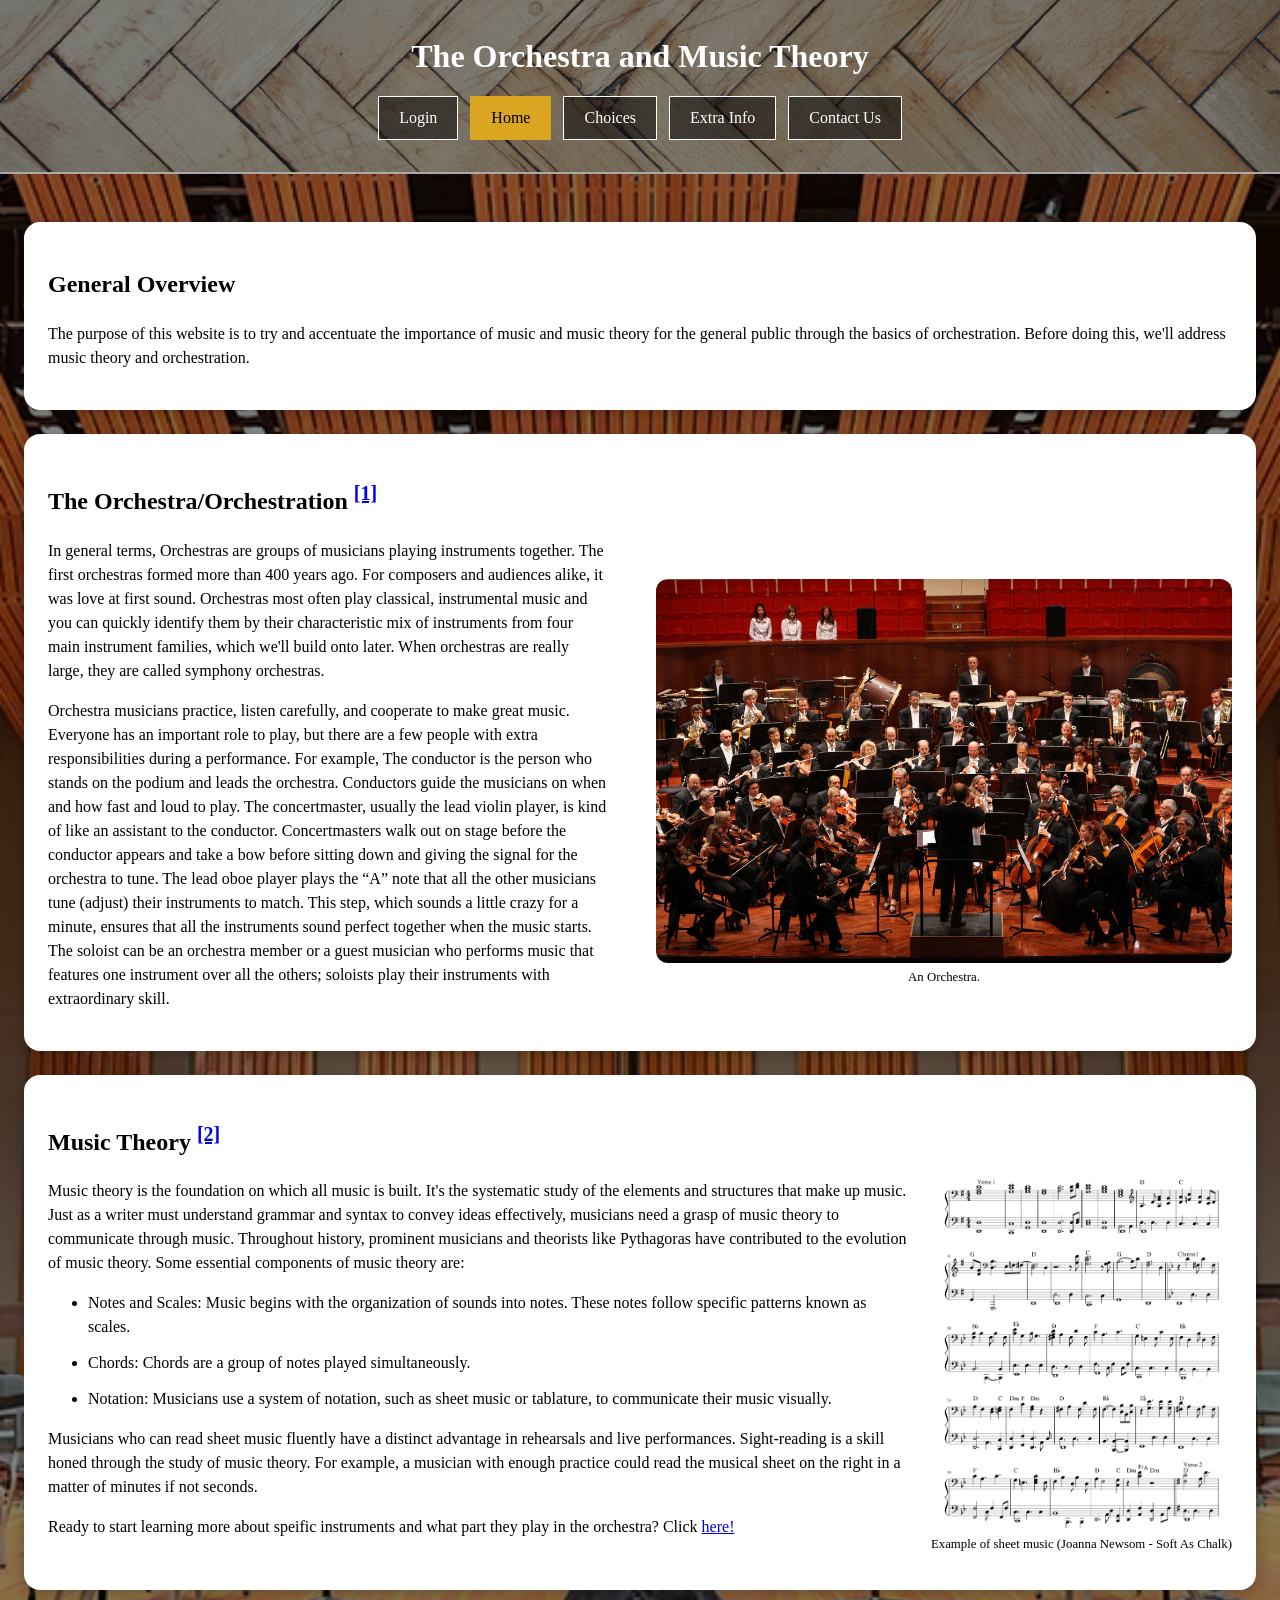
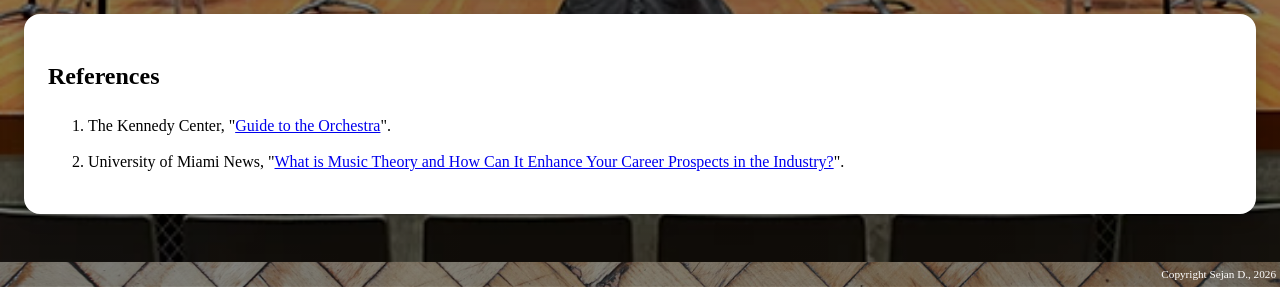
<file: index.html>
<!DOCTYPE html>
<html lang="en">
<head>
    <meta charset="UTF-8">
    <meta name="viewport" content="width=device-width, initial-scale=1.0">
    <meta name="Author" content="Sejan Dhakal">
    <title>Home Page</title>
    <link rel="stylesheet" href="css/style.css">
    <link rel="icon" type="image/x-icon" href="img/favicon.ico">
</head>
<body>
    <header class="site_header">
        <h1>The Orchestra and Music Theory</h1>
        <nav class="site_nav" aria-label="Main">
            <a href="login_page/index.html">Login</a>
            <a href="index.html" aria-current="page">Home</a>
            <a href="choices/index.html">Choices</a>
            <a href="extra_info/index.html">Extra Info</a>
            <a href="contact_page/index.html">Contact Us</a>
        </nav>
    </header>
    <main class="cards">
        <section class="card">
            <h2>General Overview</h2>
            <p>
                The purpose of this website is to try and accentuate the importance of music and music theory for
                the general public through the basics of orchestration. Before doing this, we'll address music theory 
                and orchestration.
            </p>
        </section>
        <section class="card">
            
            <h2>The Orchestra/Orchestration <sup><a href="#fn1" id="ref1" title="Jump to footnote">[1]</a></sup> </h2>
            <div class="img_box">
                <figure class="img_container">
                    <img src="img/orchestra.jpg" alt="A picture of an orchestra" class="range_img">
                    <figcaption>An Orchestra.</figcaption>
                </figure>
            </div>
            <p>
                In general terms, Orchestras are groups of musicians playing instruments together. The first orchestras formed 
                more than 400 years ago. For composers and audiences alike, it was love at first sound.  Orchestras most often 
                play classical, instrumental music and you can quickly identify them by their characteristic mix of instruments 
                from four main instrument families, which we'll build onto later. When orchestras are really large, they are called
                symphony orchestras.   
            </p>
            <p>
                Orchestra musicians practice, listen carefully, and cooperate to make great music. Everyone has an important 
                role to play, but there are a few people with extra responsibilities during a performance. For example, The conductor 
                is the person who stands on the podium and leads the orchestra. Conductors guide the musicians on when and how fast 
                and loud to play. The concertmaster, usually the lead violin player, is kind of like an assistant to the conductor. 
                Concertmasters walk out on stage before the conductor appears and take a bow before sitting down and giving the signal 
                for the orchestra to tune. The lead oboe player plays the “A” note that all the other musicians tune (adjust) their 
                instruments to match. This step, which sounds a little crazy for a minute, ensures that all the instruments sound perfect 
                together when the music starts. The soloist can be an orchestra member or a guest musician who performs music that features 
                one instrument over all the others; soloists play their instruments with extraordinary skill.
            </p>
        </section>
        <section class="card">
            
            <h2>Music Theory <sup><a href="#fn2" id="ref2" title="Jump to footnote">[2]</a></sup> </h2> 
            <figure class="img_container">
                <img src="img/sheetmusic.png" alt="An example of sheet music." class="seating_img">
                <figcaption>Example of sheet music (Joanna Newsom - Soft As Chalk)</figcaption>
            </figure>
            <p>
                Music theory is the foundation on which all music is built. It's the systematic study of the elements and structures that 
                make up music. Just as a writer must understand grammar and syntax to convey ideas effectively, musicians need a grasp of 
                music theory to communicate through music. Throughout history, prominent musicians and theorists like Pythagoras have 
                contributed to the evolution of music theory. Some essential components of music theory are:
            </p>
            <ul>
                <li>Notes and Scales: Music begins with the organization of sounds into notes. These notes follow specific patterns known as scales.</li>
                <li>Chords: Chords are a group of notes played simultaneously. </li>
                <li>Notation: Musicians use a system of notation, such as sheet music or tablature, to communicate their music visually.</li>
            </ul>
            <p>
                Musicians who can read sheet music fluently have a distinct advantage in rehearsals and live performances. Sight-reading is 
                a skill honed through the study of music theory. For example, a musician with enough practice could read the musical sheet on the
                right in a matter of minutes if not seconds.
            </p>
            <p>
                Ready to start learning more about speific instruments and what part they play in the orchestra? Click <a href="choices/index.html">here!</a>
            </p>
        </section>
        <section class="card">
            <h2>References</h2>
            <ol>
                <li id="fn1">The Kennedy Center, "<a href="https://www.kennedy-center.org/education/resources-for-educators/classroom-resources/media-and-interactives/media/music/guide-to-the-orchestra/">Guide to the Orchestra</a>".</li>
                <li id="fn2">University of Miami News, "<a href="https://news.miami.edu/uonline/stories/2023/10/what-is-music-theory.html">What is Music Theory and How Can It Enhance Your Career Prospects in the Industry?</a>".</li>
            </ol>
        </section>
    </main>
    <footer>
        Copyright Sejan D., 2026
    </footer>
</body>
</html>
</file>
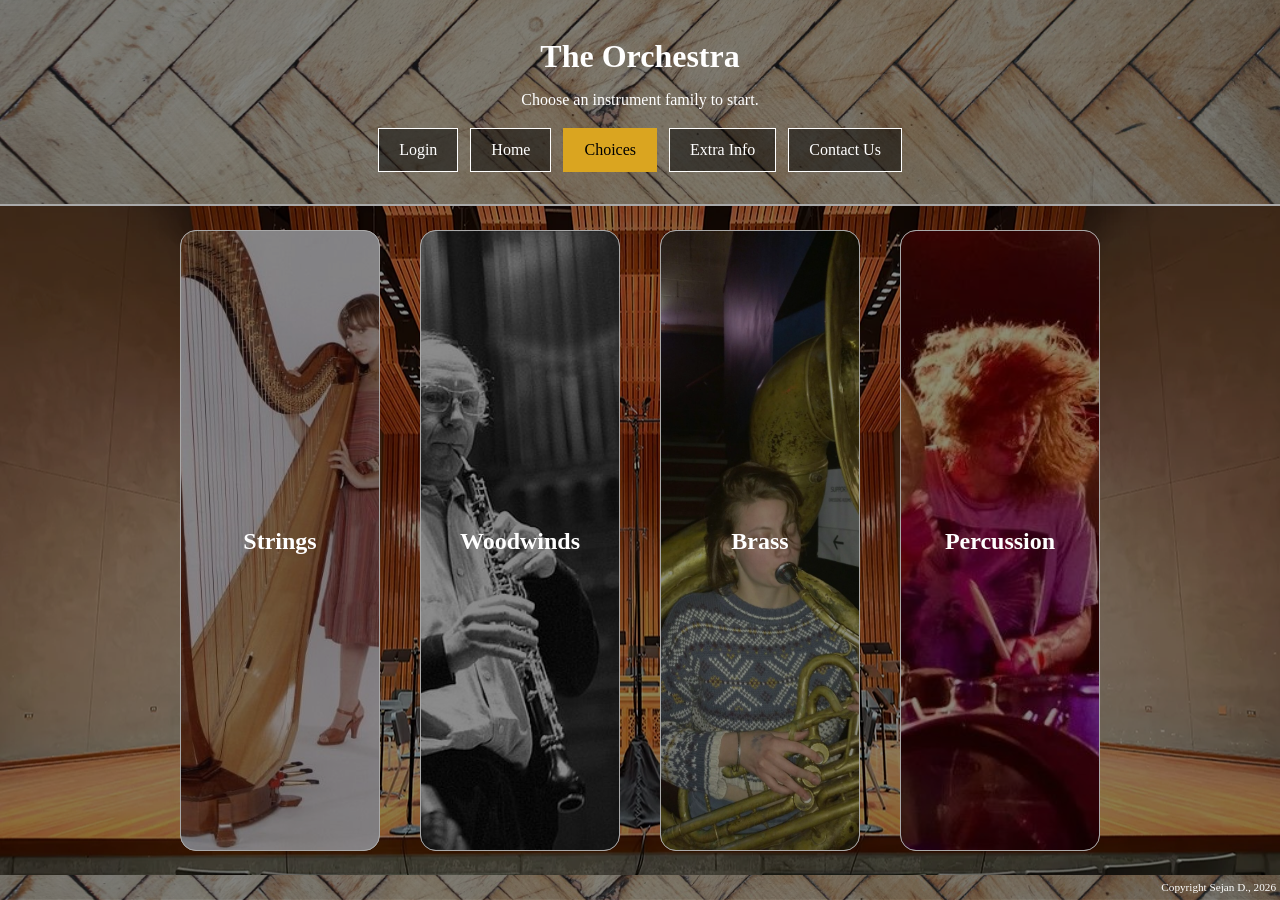
<file: choices/index.html>
<!DOCTYPE html>
<html lang="en">
<head>
    <meta charset="UTF-8">
    <meta name="viewport" content="width=device-width, initial-scale=1.0">
    <meta name="Author" content="Sejan Dhakal">
    <title>Choices</title>
    <link rel="stylesheet" href="../css/style.css">
    <link rel="icon" type="image/x-icon" href="../img/favicon.ico">
</head>
<body>
    <header class="site_header">
        <button type="button" id="back" class="back_button" hidden></button>
        <h1>The Orchestra</h1>
        <p id="prompt" tabindex="-1" aria-live="polite">Loading...</p>
        <nav class="site_nav" aria-label="Main">
            <a href="../login_page/index.html">Login</a>
            <a href="../index.html">Home</a>
            <a href="index.html" aria-current="page">Choices</a>
            <a href="../extra_info/index.html">Extra Info</a>
            <a href="../contact_page/index.html">Contact Us</a>
        </nav>
    </header>

    <main id="app">
        <noscript><p class="load_error">This page needs JavaScript to show the instrument choices.</p></noscript>
    </main>

    <footer>
        Copyright Sejan D., 2026
    </footer>

    <script src="../JS/scripts.js" defer></script>
</body>
</html>
</file>
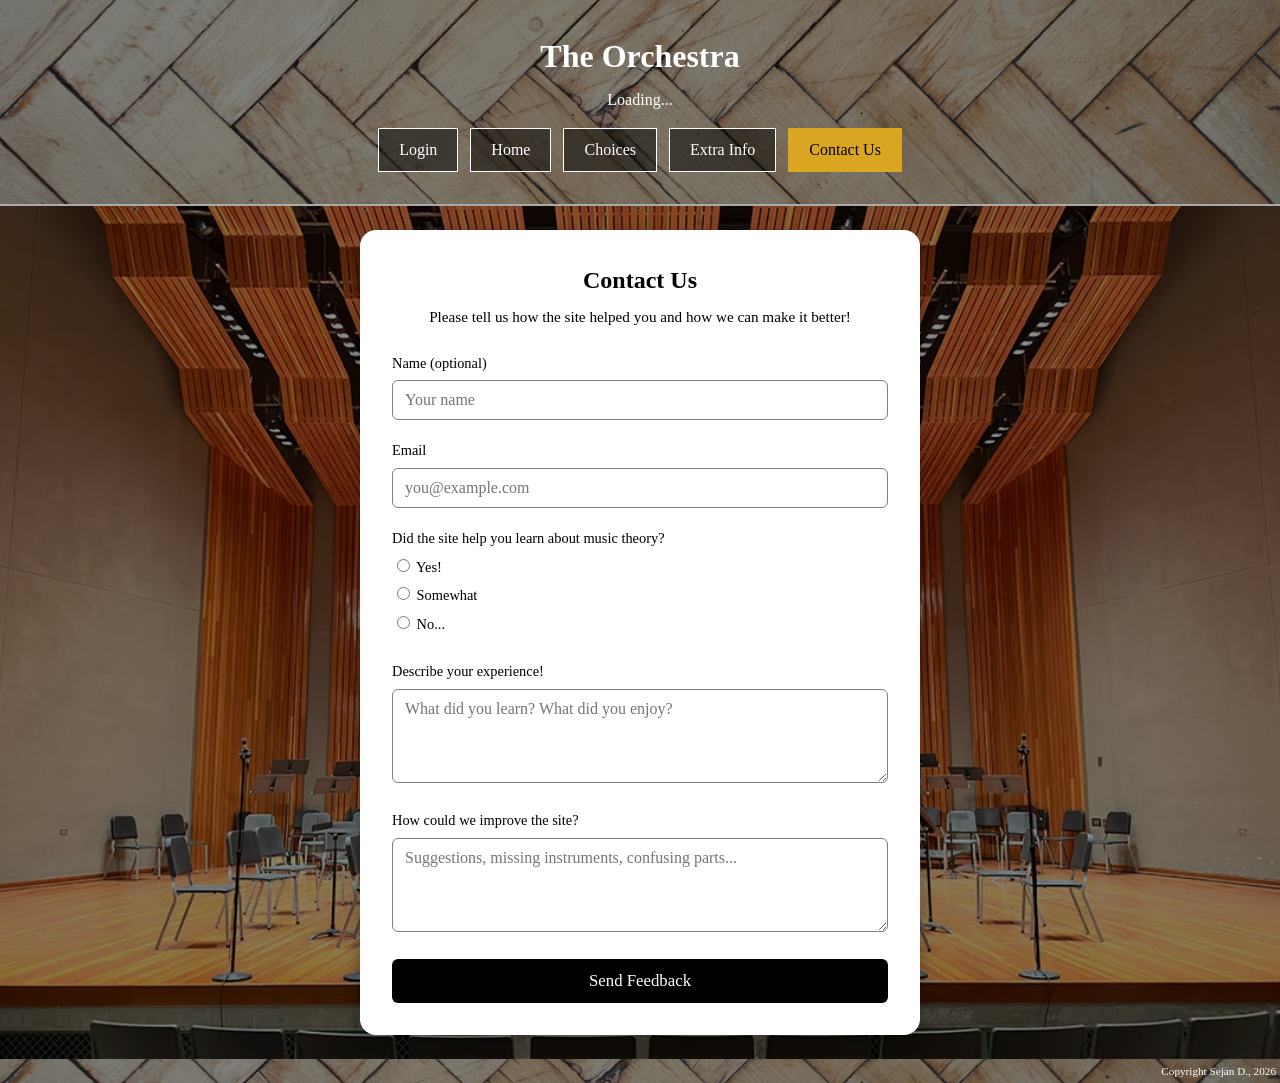
<file: contact_page/index.html>
<!DOCTYPE html>
<html lang="en">
<head>
    <meta charset="UTF-8">
    <meta name="viewport" content="width=device-width, initial-scale=1.0">
    <meta name="Author" content="Sejan Dhakal">
    <title>Login</title>
    <link rel="stylesheet" href="../css/style.css">

</head>
<body>
   <a class="back_button" href="../index.html">&larr; Back</a>
   <header class="site_header">
        <button type="button" id="back" class="back_button" hidden></button>
        <h1>The Orchestra</h1>
        <p id="prompt" tabindex="-1" aria-live="polite">Loading...</p>
        <nav class="site_nav" aria-label="Main">
            <a href="../login_page/index.html">Login</a>
            <a href="../index.html">Home</a>
            <a href="../choices/index.html">Choices</a>
            <a href="../extra_info/index.html">Extra Info</a>
            <a href="../contact_page/index.html"  aria-current="page">Contact Us</a>
        </nav>
    </header>
    <main class="contact">
        <form class="contact_form" action="#" method="get">
            <h2>Contact Us</h2>
            <p class="form_intro">Please tell us how the site helped you and how we can make it better!</p>

            <div class="form_field">
                <label for="name">Name (optional)</label>
                <input type="text" id="name" name="name" placeholder="Your name" autocomplete="name">
            </div>

            <div class="form_field">
                <label for="email">Email</label>
                <input type="email" id="email" name="email" placeholder="you@example.com" autocomplete="email" required>
            </div>

            <fieldset class="form_field">
                <legend>Did the site help you learn about music theory?</legend>
                <label class="choice"><input type="radio" name="helped" value="yes" required> Yes!</label>
                <label class="choice"><input type="radio" name="helped" value="some"> Somewhat</label>
                <label class="choice"><input type="radio" name="helped" value="no"> No...</label>
            </fieldset>

            <div class="form_field">
                <label for="experience">Describe your experience!</label>
                <textarea id="experience" name="experience" rows="4" placeholder="What did you learn? What did you enjoy?"></textarea>
            </div>

            <div class="form_field">
                <label for="improve">How could we improve the site?</label>
                <textarea id="improve" name="improve" rows="4" placeholder="Suggestions, missing instruments, confusing parts..."></textarea>
            </div>

            <div class="form_button">
                <input type="submit" value="Send Feedback">
            </div>
        </form>
    </main>
    <footer>
        Copyright Sejan D., 2026
    </footer>    
</body>
</html>
</file>
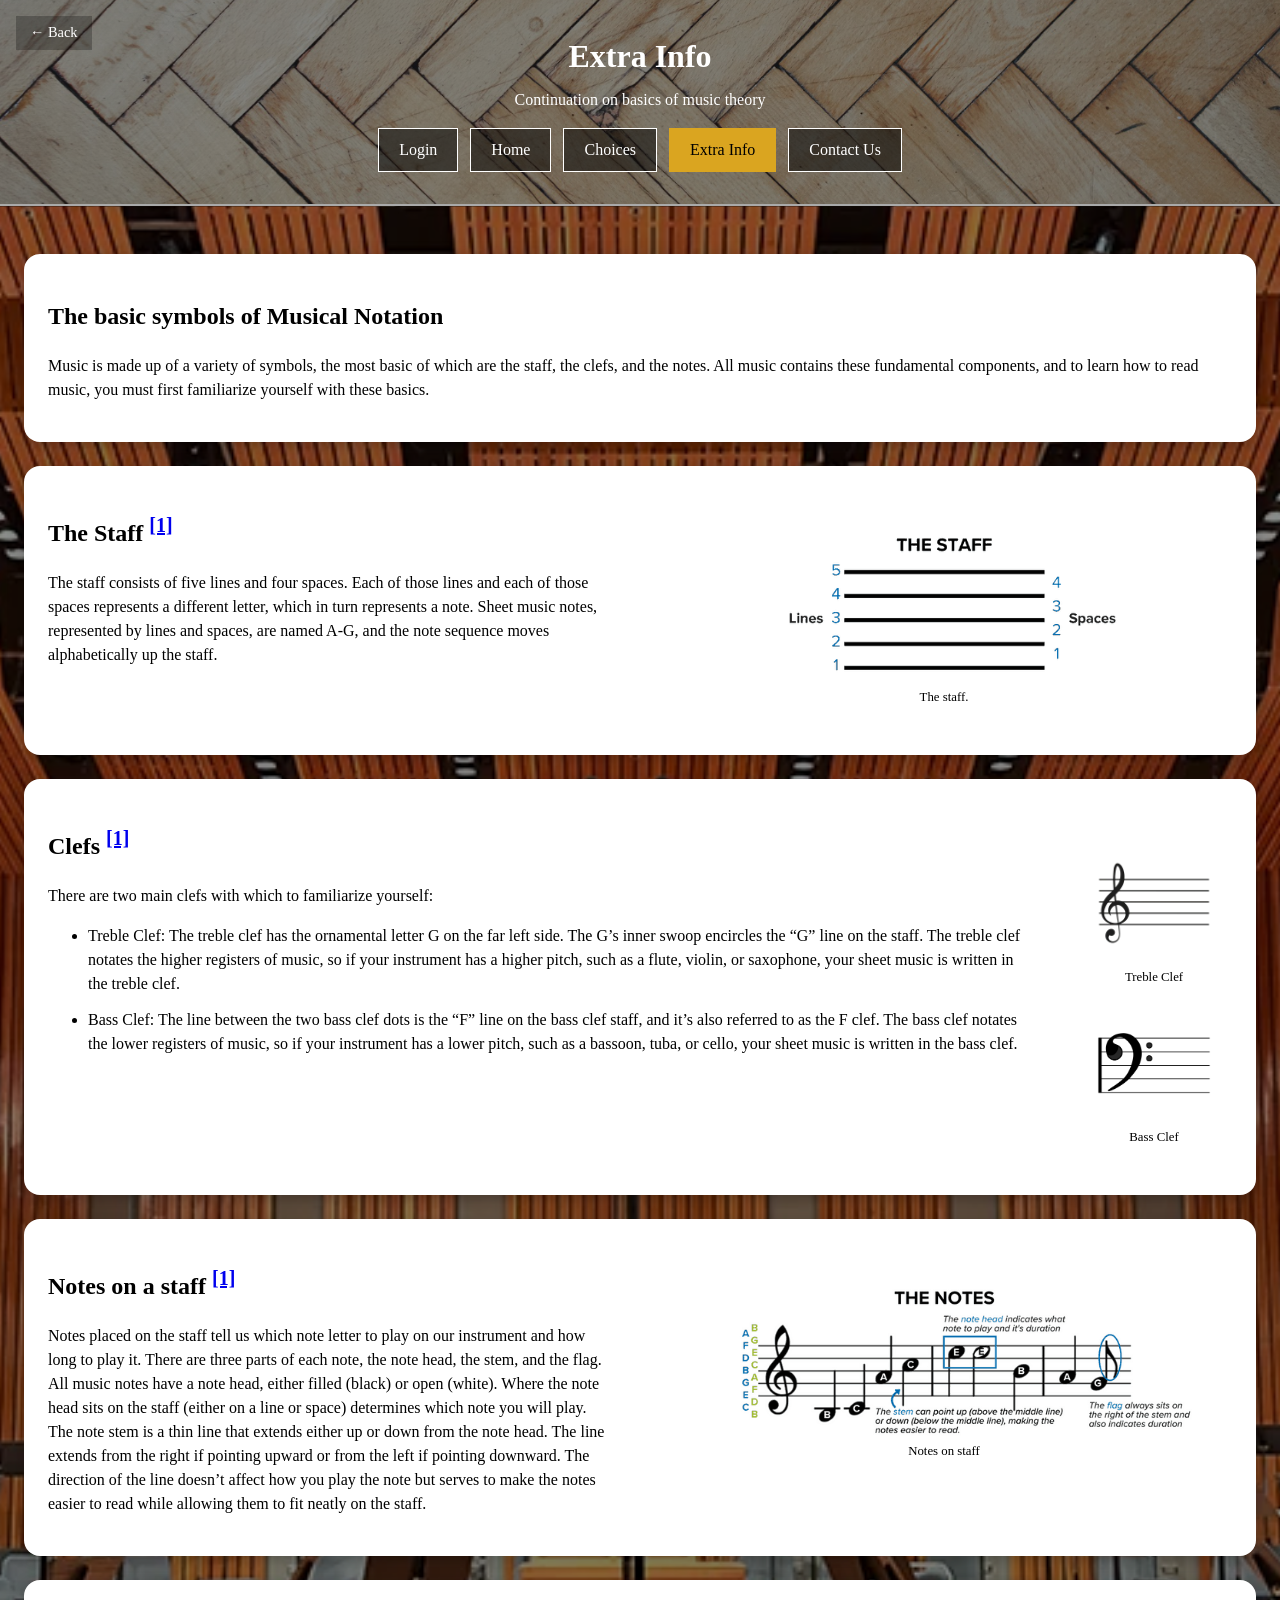
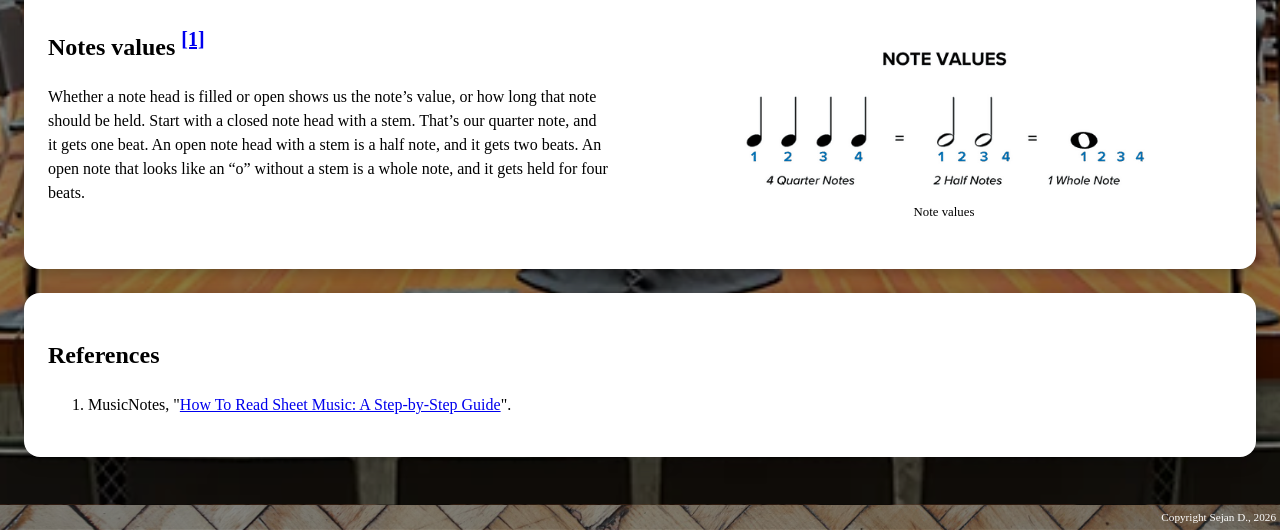
<file: extra_info/index.html>
<!DOCTYPE html>
<html lang="en">
<head>
    <meta charset="UTF-8">
    <meta name="viewport" content="width=device-width, initial-scale=1.0">
    <meta name="Author" content="Sejan Dhakal">
    <title>Extra Info</title>
    <link rel="stylesheet" href="../css/style.css">
    <link rel="icon" type="image/x-icon" href="../img/favicon.ico">
</head>
<body>
    <header class="site_header">
        <a class="back_button" href="../index.html">&larr; Back</a>
        <h1>Extra Info</h1>
        <p>Continuation on basics of music theory</p>
        <nav class="site_nav" aria-label="Main">
            <a href="../login_page/index.html">Login</a>
            <a href="../index.html">Home</a>
            <a href="../choices/index.html">Choices</a>
            <a href="../extra_info/index.html" aria-current="page">Extra Info</a>
            <a href="../contact_page/index.html">Contact Us</a>
        </nav>
    </header>
    <main class="cards">
        <section class="card">
            <h2>The basic symbols of Musical Notation</h2>
            <p>
                Music is made up of a variety of symbols, the most basic of which are the staff, the clefs, and the notes. 
                All music contains these fundamental components, and to learn how to read music, you must first familiarize 
                yourself with these basics.
            </p>
        </section>
        <section class="card">
            <div class="img_box">
                <figure class="img_container">
                    <img src="../img/staff.png" alt="An image of the musical staff" class="range_img">
                    <figcaption>The staff.</figcaption>
                </figure>
            </div>
            <h2>The Staff <sup><a href="#fn1" id="ref1" title="Jump to footnote">[1]</a></sup></h2>
            <p>
                The staff consists of five lines and four spaces. Each of those lines and each of those spaces represents a 
                different letter, which in turn represents a note. Sheet music notes, represented by lines and spaces, are 
                named A-G, and the note sequence moves alphabetically up the staff.
            </p>
        </section>
        <section class="card">
            <div class="img_box clef_box">
                <figure class="img_container">
                    <img src="../img/treble_clef.webp" alt="The treble clef" class="clef_pair_img">
                    <figcaption>Treble Clef</figcaption>
                </figure>
                <figure class="img_container">
                    <img src="../img/bass_clef.png" alt="The bass clef" class="clef_pair_img">
                    <figcaption>Bass Clef</figcaption>
                </figure>
            </div>
            <h2>Clefs <sup><a href="#fn1" id="ref2" title="Jump to footnote">[1]</a></sup></h2>
            <p>
                There are two main clefs with which to familiarize yourself:
            </p>
            <ul>
                <li>Treble Clef: The treble clef has the ornamental letter G on the far left side. The G’s inner swoop 
                        encircles the “G” line on the staff. The treble clef notates the higher registers of music, so if your 
                        instrument has a higher pitch, such as a flute, violin, or saxophone, your sheet music is written in the 
                        treble clef.</li>
                <li>Bass Clef: The line between the two bass clef dots is the “F” line on the bass clef staff, and it’s also 
                        referred to as the F clef. The bass clef notates the lower registers of music, so if your instrument has 
                        a lower pitch, such as a bassoon, tuba, or cello, your sheet music is written in the bass clef.</li>
            </ul>
        </section>
        <section class="card">
            <div class="img_box">
                <figure class="img_container">
                    <img src="../img/notesonstaff.png" alt="Notes on a musical staff" class="range_img">
                    <figcaption>Notes on staff</figcaption>
                </figure>
            </div>
            <h2>Notes on a staff <sup><a href="#fn1" id="ref3" title="Jump to footnote">[1]</a></sup></h2>
            <p>
                Notes placed on the staff tell us which note letter to play on our instrument and how long to play it. There are three 
                parts of each note, the note head, the stem, and the flag. All music notes have a note head, either filled (black) or 
                open (white). Where the note head sits on the staff (either on a line or space) determines which note you will play.
                The note stem is a thin line that extends either up or down from the note head. The line extends from the right if pointing 
                upward or from the left if pointing downward. The direction of the line doesn’t affect how you play the note but serves 
                to make the notes easier to read while allowing them to fit neatly on the staff. 
            </p>
        </section>
        <section class="card">
            <div class="img_box">
                <figure class="img_container">
                    <img src="../img/notevalues.png" alt="Different notes and their values" class="range_img">
                    <figcaption>Note values</figcaption>
                </figure>
            </div>
            <h2>Notes values <sup><a href="#fn1" id="ref4" title="Jump to footnote">[1]</a></sup></h2>
            <p>
                Whether a note head is filled or open shows us the note’s value, or how long that note should be held. Start with a 
                closed note head with a stem. That’s our quarter note, and it gets one beat. An open note head with a stem is a half 
                note, and it gets two beats. An open note that looks like an “o” without a stem is a whole note, and it gets held for 
                four beats. 
            </p>
        </section>
        <section class="card">
            <h2>References</h2>
            <ol>
                <li id="fn1">MusicNotes, "<a href="https://www.musicnotes.com/blog/how-to-read-sheet-music/">How To Read Sheet Music: A Step-by-Step Guide</a>".</li>
            </ol>
        </section>
    </main>
    <footer>
        Copyright Sejan D., 2026
    </footer>
</body>
</html>
</file>
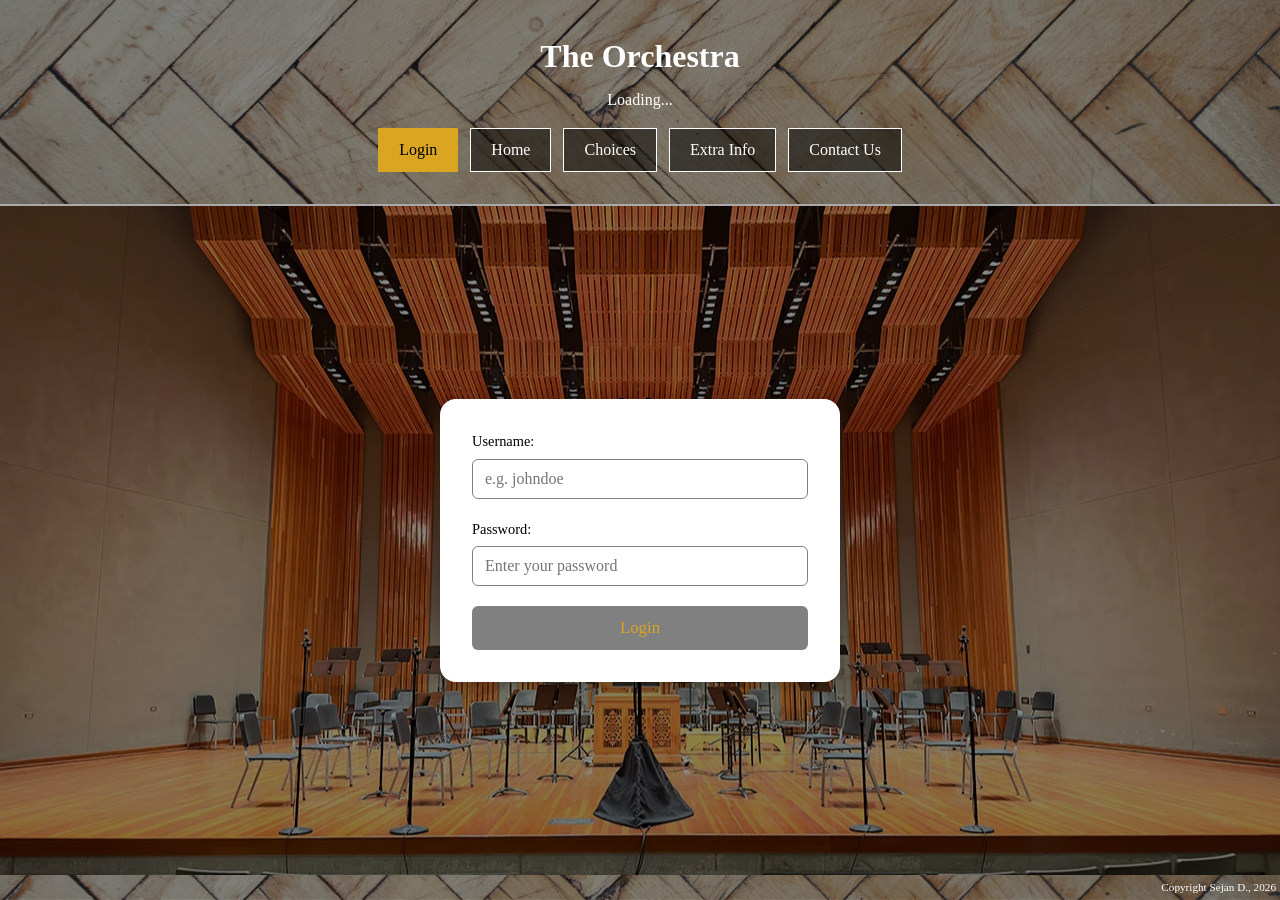
<file: login_page/index.html>
<!DOCTYPE html>
<html lang="en">
<head>
    <meta charset="UTF-8">
    <meta name="viewport" content="width=device-width, initial-scale=1.0">
    <meta name="Author" content="Sejan Dhakal">
    <title>Login</title>
    <link rel="stylesheet" href="../css/style.css">

</head>
<body>
   <a class="back_button" href="../index.html">&larr; Back</a>
   <header class="site_header">
        <button type="button" id="back" class="back_button" hidden></button>
        <h1>The Orchestra</h1>
        <p id="prompt" tabindex="-1" aria-live="polite">Loading...</p>
        <nav class="site_nav" aria-label="Main">
            <a href="../login_page/index.html" aria-current="page">Login</a>
            <a href="../index.html">Home</a>
            <a href="../choices/index.html">Choices</a>
            <a href="../extra_info/index.html">Extra Info</a>
            <a href="../contact_page/index.html">Contact Us</a>
        </nav>
    </header>
    <main class="login">
         <form class="login_form" action="POST" method="get">
            <div class="login_box">
               <label for="username">Username:</label>
               <input type="text" name="username" id="username" placeholder="e.g. johndoe" required>
            </div>
            <div class="login_box">
               <label for="password">Password:</label>
               <input type="password" name="password" id="password" placeholder="Enter your password" required>
            </div>

            <div class="login_button">
               <input type="submit" value="Login">
            </div>
         </form>
      </main>
    <footer>
        Copyright Sejan D., 2026
    </footer>    
</body>
</html>
</file>
<file: css/style.css>
* {
    box-sizing: border-box;
}
body {
    margin: 0;
    font-family: Georgia, 'Times New Roman', serif;
    line-height: 1.5;
    color: white;
    display: flex;
    flex-direction: column;
    min-height: 100vh;
}

.login {
    flex: 1;
    display: flex;
    justify-content: center;
    align-items: center;
    padding: 24px;
}

.login_form {
    width: 100%;
    max-width: 400px;
    padding: 32px;
    background: white;
    color: black;
    border-radius: 16px;
    box-shadow: 0 4px 16px rgba(0, 0, 0, 0.25);
}

.login_form h1 {
    margin: 0 0 24px;
    text-align: center;
}

.login_box {
    margin-bottom: 20px;
}

.login_box label {
    display: block;
    margin-bottom: 6px;
    font-size: 0.9rem;
}

.login_box input {
    width: 100%;
    padding: 10px 12px;
    font-family: inherit;
    font-size: 1rem;
    border: 1px solid gray;
    border-radius: 6px;
}
.login_box input:focus{
    outline: none;
    border-color: goldenrod;
    box-shadow: 0 0 0 3px rgba(0, 0, 0, 0.35);
}

.login_button input {
    width: 100%;
    padding: 12px;
    font-family: inherit;
    font-size: 1.05rem;
    color: goldenrod;
    background: gray;
    border: none;
    border-radius: 6px;
    cursor: pointer;
}

.login_button input:hover{
    background: #000;
}

main {
    background-image: linear-gradient(rgba(0,0,0,0.45), rgba(0,0,0,0.45)) , url(../img/main_bck.webp);
    background-size: cover;
    background-position: center;
}

.site_header{
    position: relative;
    text-align: center;
    padding: 32px 16px;
    border-bottom: 2px solid darkgray;
    background-image: linear-gradient(rgba(0,0,0,0.45), rgba(0,0,0,0.45)) , url(../img/header.jpg);
    background-size: cover;
    background-position: center;
}

.site_nav{
    display: flex;
    flex-wrap: wrap;
    justify-content: center;
    gap: 12px;
    margin-top: 16px;
}
.site_nav a {
    padding: 8px 20px;
    color: white;
    text-decoration: none;
    background: rgba(0, 0, 0, 0.5);
    border: 1px solid white;
    transition: background 0.2s;
}

.site_nav a:hover{
    background: rgba(0, 0, 0, 0.8);
}

.site_nav a[aria-current="page"] {
    background: goldenrod;
    color: black;
    border-color: goldenrod;
}

.site_nav a:focus-visible {
    outline: 3px solid goldenrod;
    outline-offset: 2px;
}

.back_button{
    position: absolute;
    top: 16px;
    left: 16px;
    padding: 6px 14px;
    color: white;
    text-decoration: none;
    background: rgba(0, 0, 0, 0.25);
    border: 1px;
    font-size: 0.9rem;
}
.site_header h1 {
    margin: 0 0 8px;
}

.site_header p {
    margin: 0;
}

.families {
    flex: 1;
    display: flex;
    flex-direction: row;
    justify-content: center;
    gap: 40px;
    padding: 24px;
}
.family{
    flex: 0 1 200px;                 
    padding: 16px;
    border: 1px solid darkgray;
    border-radius: 16px;
    text-align: center;
    text-decoration: none;
    color: white;
    display: flex;
    flex-direction: column;
    justify-content: center;
    align-items: center; 
}

/* .family ul {
    list-style: none;
    margin: 0;
    padding: 0;
} */

.strings {
    background-image: linear-gradient(rgba(0,0,0,0.45), rgba(0,0,0,0.45)), url('../img/strings_bck.jpg');
    background-size: cover;
    background-position: center;
}
.woodwinds {
    background-image: linear-gradient(rgba(0,0,0,0.45), rgba(0,0,0,0.45)), url('../img/woodwinds_bck.jpg');
    background-size: cover;
    background-position: center;
}
.brass {
    background-image: linear-gradient(rgba(0,0,0,0.45), rgba(0,0,0,0.45)), url('../img/brass_bck.jpg');
    background-size: cover;
    background-position: center;
}
.percussion {
    background-image: linear-gradient(rgba(0,0,0,0.45), rgba(0,0,0,0.45)), url('../img/percussion_bck.jpg');
    background-size: cover;
    background-position: center;
}

.violin {
    background-image: linear-gradient(rgba(0,0,0,0.45), rgba(0,0,0,0.45)), url('../img/violin_bck.jpg');
    background-size: cover;
    background-position: center;
}
.harp {
    background-image: linear-gradient(rgba(0,0,0,0.45), rgba(0,0,0,0.45)), url('../img/harp_bck.jpg');
    background-size: cover;
    background-position: center;
}
.guitar {
    background-image: linear-gradient(rgba(0,0,0,0.45), rgba(0,0,0,0.45)), url('../img/guitar_bck.jpg');
    background-size: cover;
    background-position: center;
}
.cello {
    background-image: linear-gradient(rgba(0,0,0,0.45), rgba(0,0,0,0.45)), url('../img/cello_bck.jpg');
    background-size: cover;
    background-position: center;
}

.flute {
    background-image: linear-gradient(rgba(0,0,0,0.45), rgba(0,0,0,0.45)), url('../img/flute_bck.jpg');
    background-size: cover;
    background-position: center;
}
.clarinet {
    background-image: linear-gradient(rgba(0,0,0,0.45), rgba(0,0,0,0.45)), url('../img/clarinet_bck.jpg');
    background-size: cover;
    background-position: center;
}
.saxophone {
    background-image: linear-gradient(rgba(0,0,0,0.45), rgba(0,0,0,0.45)), url('../img/sax_bck.jpg');
    background-size: cover;
    background-position: center;
}
.oboe {
    background-image: linear-gradient(rgba(0,0,0,0.45), rgba(0,0,0,0.45)), url('../img/oboe_bck.jpg');
    background-size: cover;
    background-position: center;
}

.cornet {
    background-image: linear-gradient(rgba(0,0,0,0.45), rgba(0,0,0,0.45)), url('../img/cornet_bck.jpg');
    background-size: cover;
    background-position: center;
}
.flugelhorn {
    background-image: linear-gradient(rgba(0,0,0,0.45), rgba(0,0,0,0.45)), url('../img/flugelhorn_bck.jpg');
    background-size: cover;
    background-position: center;
}
.trombone {
    background-image: linear-gradient(rgba(0,0,0,0.45), rgba(0,0,0,0.45)), url('../img/trombone_bck.jpg');
    background-size: cover;
    background-position: center;
}
.tuba {
    background-image: linear-gradient(rgba(0,0,0,0.45), rgba(0,0,0,0.45)), url('../img/tuba_bck.jpg');
    background-size: cover;
    background-position: center;
}

.bass_drum {
    background-image: linear-gradient(rgba(0,0,0,0.45), rgba(0,0,0,0.45)), url('../img/bassdrum_bck.jpg');
    background-size: cover;
    background-position: center;
}
.timpani{
    background-image: linear-gradient(rgba(0,0,0,0.45), rgba(0,0,0,0.45)), url('../img/timpani_bck.jpg');
    background-size: cover;
    background-position: center;
}
.triangle {
    background-image: linear-gradient(rgba(0,0,0,0.45), rgba(0,0,0,0.45)), url('../img/triangle_bck.jpg');
    background-size: cover;
    background-position: center;
}
.xylophone {
    background-image: linear-gradient(rgba(0,0,0,0.45), rgba(0,0,0,0.45)), url('../img/xylophone_bck.jpg');
    background-size: cover;
    background-position: center;
}

.cards {
    flex: 1;
    padding: 24px;
}
.card{
    background: white;
    color: black;
    max-width: 1500px;
    margin: 24px auto;
    padding: 24px;
    border-radius: 16px;
    box-shadow: 0 4px 16px rgba(0, 0, 0, 0.25);
    display: flow-root;
}

.img_box {
    float: right;
    width: 600px;
    max-width: 100%;
    margin: 40px 0 12px 24px;
    display: flex;
    flex-direction: column;
    align-items: center;
    gap: 4px;
}

.clef_box{
    width: 180px;
    gap: 4px;
}

.clef_pair_img {
    display: block;
    width: 120px;
    height: 120px;
    object-fit: contain;
    border-radius: 4px;
}

.img_container {
    float: right;
    margin: 0 0 12px 24px;
}
.instrument_img{
    display: block;
    width: 220px;
    height: auto;
    border-radius: 12px;
}

.range_img {
    display: block;
    width: 100%;
    max-width: 600px;
    height: auto;
    border-radius: 12px;
}

.clef_img {
    display: block;
    width: 200px;
    height: auto;
    border-radius: 12px;
}
.seating_img{
    display: block;
    width: 300px;
    height: auto;
    border-radius: 12px;
}

.img_container figcaption{
    margin-top: 6px;
    font-size: 0.8rem;
    line-height: 1.4;
    color: black;
    text-align: center;
}
.songs {
    display: flex;
    flex-direction: row;
    flex-wrap: wrap;
    justify-content: center;
    gap: 24px;
}
.song {
    flex: 0 1 200px;
    margin: 0;
    text-align: center;
}
.song a{
    display: block;
}

.song_img {
    display: block;
    width: 100%;
    aspect-ratio: 1 / 1;
    object-fit: cover;
    border-radius: 12px;
    box-shadow: 0 2px 8px rgba(0, 0, 0, 0.3);
    transition: transform 0.2s;
}

.piece_img:hover,
.piece a:focus-visible .piece_img {
    transform: scale(1.04);
}
.piece figcaption {
    margin-top: 8px;
    font-size: 0.85rem;
    line-height: 1.4;
}
.contact{
    flex: 1;
    display: flex;
    justify-content: center;
    align-items: center;
    padding: 24px;
}

.contact_form {
    width: 100%;
    max-width: 560px;
    padding: 32px;
    background: white;
    color: black;
    border-radius: 16px;
    box-shadow: 0 4px 16px rgba(0, 0, 0, 0.25);
}
.contact_form h2 {
    margin: 0 0 8px;
    text-align: center;
}

.form_intro {
    margin: 0 0 24px;
    text-align: center;
    font-size: 0.95rem;
}

.form_field {
    margin: 0 0 20px;
    padding: 0;
    border: none;
}

.form_field label,
.form_field legend{
    display: block;
    margin-bottom: 6px;
    padding: 0;
    font-size: 0.9rem;
}
.form_field input[type="text"],
.form_field input[type="email"],
.form_field textarea {
    width: 100%;
    padding: 10px 12px;
    font-family: inherit;
    font-size: 1rem;
    border: 1px solid gray;
    border-radius: 6px;
}
.form_field textarea {
    resize: vertical;
}

.form_field input:focus,
.form_field textarea:focus {
    outline: none;
    border-color: goldenrod;
    box-shadow: 0 0 0 3px rgba(0, 0, 0, 0.35);
}

.choice {
    display: flex;
    align-items: center;
    gap: 8px;
    margin-bottom: 4px;
    font-size: 1rem;
}

.form_button input{
    width: 100%;
    padding: 12px;
    font-family: inherit;
    font-size: 1.05rem;
    color: white;
    background: black;
    border: none;
    border-radius: 6px;
    cursor: pointer;
}
.card li{ 
    margin-bottom: 12px; 
}
.form_button input:hover {
    background: #000;
}
footer {
    padding: 4px 4px;
    font-size: 0.7rem;
    text-align: right;
    color: white;
    background-image: linear-gradient(rgba(0,0,0,0.45), rgba(0,0,0,0.45)), url('../img/header.jpg');
    background-size: cover;
    background-position: center;
    /* background: rgb(0, 0, 0); */
}

#app { 
    flex: 1; display: flex; flex-direction: column; 
}
#prompt:focus { 
    outline: none; 
}

button.family { 
    font: inherit; cursor: pointer; min-height: 88px; transition: transform 0.2s; 
}
.family_name { 
    font-size: 1.5rem; font-weight: bold; 
}
button.family:active { 
    transform: scale(0.97); 
} 
button.family:focus-visible { 
    outline: 3px solid goldenrod; outline-offset: 3px; 
}

@media (hover: hover) {
    button.family:hover { transform: scale(1.03); }
    .song a:hover .song_img { transform: scale(1.04); }
}
.song a:active .song_img,
.song a:focus-visible .song_img { 
    transform: scale(1.04); 
}
.song figcaption { 
    margin-top: 8px; font-size: 0.85rem; line-height: 1.4; 
}

button.back_button { 
    font: inherit; font-size: 1rem; min-height: 44px; min-width: 44px; border: 1px solid white; cursor: pointer; 
}
.site_nav a{ 
    display: inline-flex; align-items: center; min-height: 44px; }


.next_steps { 
    display: flex; flex-wrap: wrap; gap: 12px; 
}
.action_button {
    display: inline-flex; align-items: center; justify-content: center;
    min-height: 44px; padding: 10px 20px;
    font: inherit; color: goldenrod; background: #333;
    border: none; border-radius: 6px; text-decoration: none; cursor: pointer;
}
.action_button:hover, .action_button:active { 
    background: #000; 
}
.action_button:focus-visible { 
    outline: 3px solid goldenrod; outline-offset: 2px; 
}

.status_message{ 
    margin: auto; padding: 24px; text-align: center; 
}

.visually_hidden {
    position: absolute; width: 1px; height: 1px; margin: -1px; padding: 0;
    overflow: hidden; clip: rect(0 0 0 0); white-space: nowrap; border: 0;
}

@media (max-width: 700px) {
    .site_header { 
        padding-top: 72px; 
    }
}

@media (max-width: 700px) {
    .families {
        flex-direction: column;
    }
}
@media (max-width: 800px){
    .card > .img_container {
        float: none;
        width: fit-content;
        max-width: 100%;
        margin: 0 auto 16px;
    }
    .img_box {
        float: none;
        width: 100%;
        margin: 0 0 16px;
    }
    .instrument_img,
    .seating_img,
    .range_img {
        max-width: 100%;
        height: auto;
    }
}
</file>
